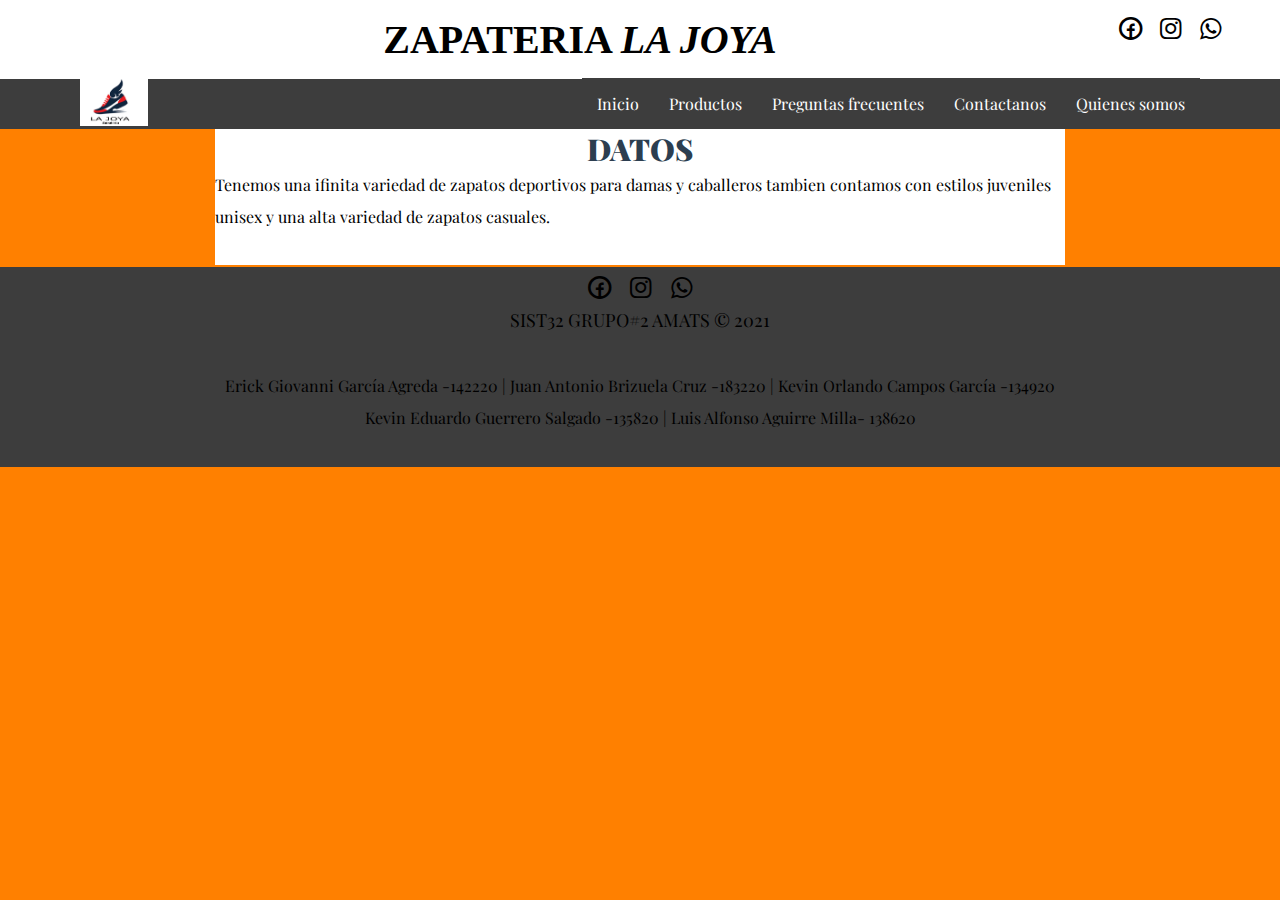
<file: index.html>
<!DOCTYPE html>
<html>
<head>
	<meta charset="utf-8">
	<title>Inicio</title>
	<link rel="stylesheet" type="text/css" href="css/estilo.css">
</head>
<body>
	<div class="bannertext">
		<div >
			<a href="#" class="icon-whatsapp" target="_blank"></a>
			<a href="https://www.instagram.com/" class="icon-instagram" target="_blank"></a>
			<a href="https://www.facebook.com/" class="icon-facebook" target="_blank"></a>
		</div>
		<h1>ZAPATERIA <i>LA JOYA</i></h1>

	</div>
	<header>
		<div class="contmenu">
		<figure class="logo">
			<img src="img/logo1.png">
		</figure>
		<input type="checkbox" id="menu-bar">
		<label class="icon-menu" for="menu-bar"></label>
		<nav class="menu">
			<a href="index.html" >Inicio</a>
			<a href="productos.html" >Productos</a>
			<a href="preguntas.html" >Preguntas frecuentes</a>
			<a href="contactos.html" >Contactanos</a>
			<a href="quienessomos.html" >Quienes somos</a>
		</nav>
		</div>
	</header>
		
		<div class="contenedor">
	
	<h1 id="h1gal"><b>DATOS</b></h1>
		<p>
		Tenemos una ifinita variedad de zapatos deportivos para damas y caballeros tambien contamos con estilos juveniles unisex y una alta variedad de zapatos casuales. 
		</p>
		</section>
	</div>
	
	
	<footer> 
			<div class="sociales">
				<a href="https://www.facebook.com/" class="icon-facebook" target="_blank"></a>
				<a href="https://www.instagram.com/" class="icon-instagram" target="_blank"></a>
				<a href="" class="icon-whatsapp" target="_blank"></a>
			</div>
			<p class="copy">SIST32  GRUPO#2 AMATS &copy; 2021</p>
			<p>Erick Giovanni García Agreda -142220 | Juan Antonio Brizuela Cruz -183220 | Kevin Orlando Campos García -134920
				<br>Kevin Eduardo Guerrero Salgado -135820 | Luis Alfonso Aguirre Milla- 138620</p>
	</footer>
</body>
</html>
</file>
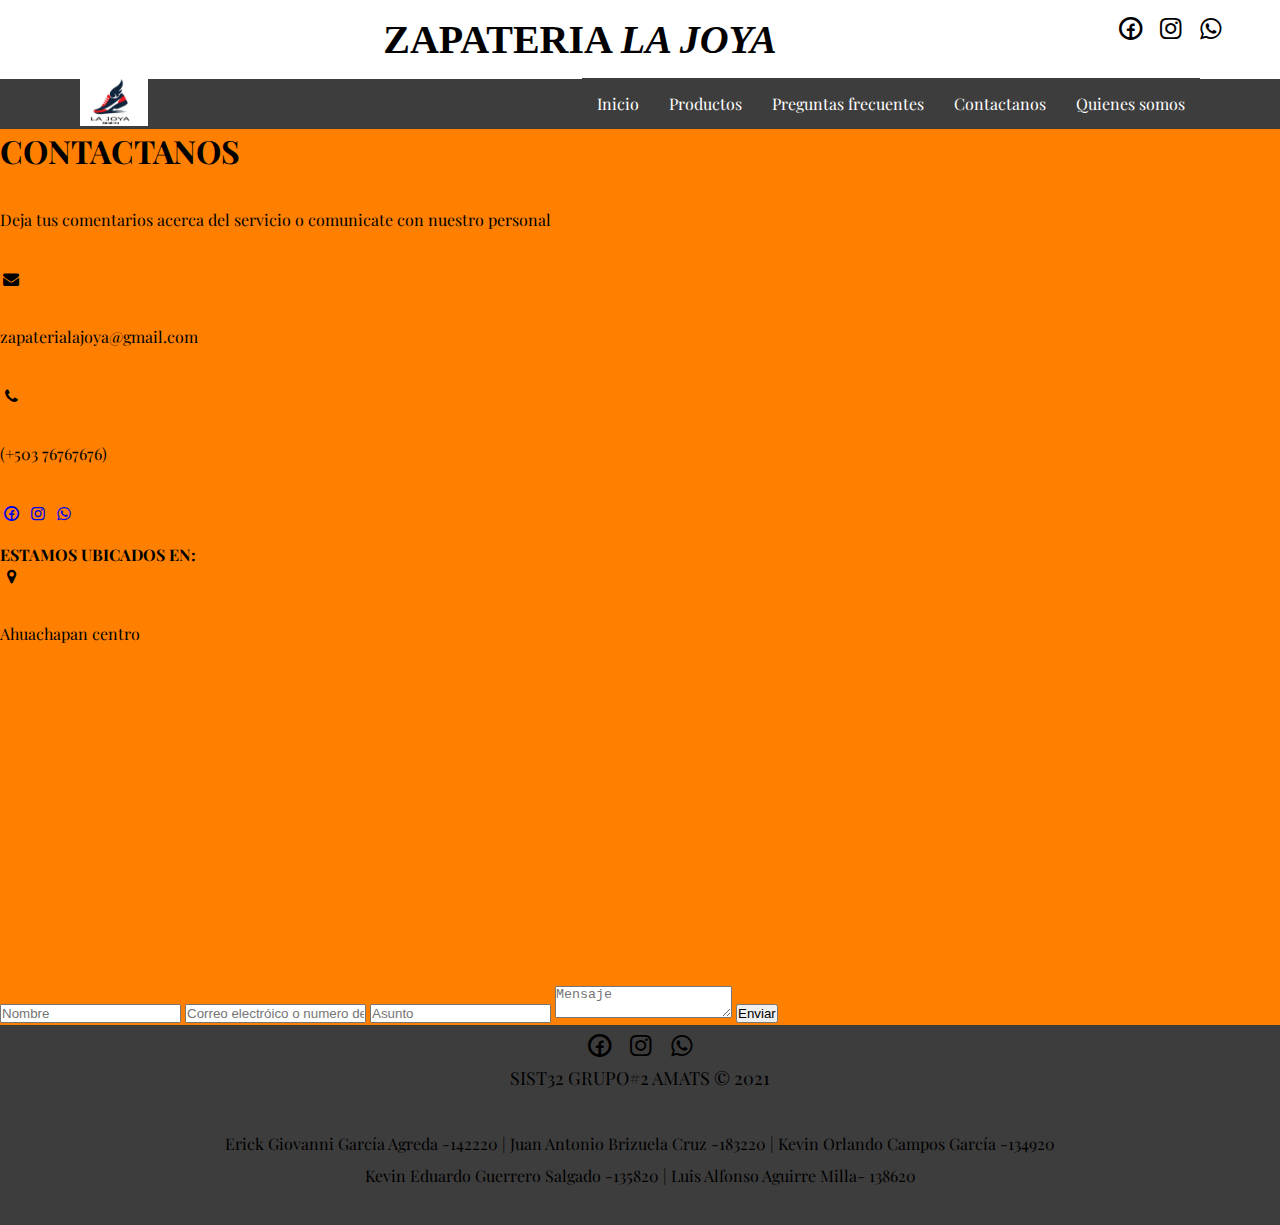
<file: contactos.html>
<!DOCTYPE html>
<html>
<head>
	<meta charset="utf-8">
	<title>Contactanos</title>
	<link rel="stylesheet" type="text/css" href="css/estilo.css">
</head>
<body>
	<div class="bannertext">
		<div >
			<a href="#" class="icon-whatsapp" target="_blank"></a>
			<a href="https://www.instagram.com/" class="icon-instagram" target="_blank"></a>
			<a href="https://www.facebook.com/" class="icon-facebook" target="_blank"></a>
		</div>
		<h1>ZAPATERIA <i>LA JOYA</i></h1>

	</div>
	<header>
		<div class="contmenu">
		<figure class="logo">
			<img src="img/logo1.png">
		</figure>
		<input type="checkbox" id="menu-bar">
		<label class="icon-menu" for="menu-bar"></label>
		<nav class="menu">
			<a href="index.html" >Inicio</a>
			<a href="productos.html" >Productos</a>
			<a href="preguntas.html" >Preguntas frecuentes</a>
			<a href="contactos.html" >Contactanos</a>
			<a href="quienessomos.html" >Quienes somos</a>
		</nav>
		</div>
	</header>
	 <div class="contencontac">
	 	<h1>CONTACTANOS</h1>
        <div class="contenido">

            <div class="info">

               
            	<div class="col">
                    
                    <p><br>Deja tus comentarios acerca del servicio o comunicate con nuestro personal</p>
          
                </div>

                <div class="col">
                    <i class="icono icon-mail-alt"></i>
                    <p><br>zapaterialajoya@gmail.com</p>
                </div>

                <div class="col">
                    <i class="icono icon-phone"></i>
                    <p><br>(+503 76767676)  </p>
                </div>

                <div class="redess">

                    <a href="#"><i class="icon-facebook"></i></a>
                    <a href="#"><i class="icon-instagram"></i></a>
                    <a href="#"><i class="icon-whatsapp"></i></a>
                   

                   

                </div>
                <br>

<div class="mapa">
       <h4>ESTAMOS UBICADOS EN:</h4>

       <div class="col">
       				
                    <i class="icono icon-location"></i>
 	        <p><br>Ahuachapan centro </p>
        </div>

<iframe src="https://www.google.com/maps/embed?pb=!1m18!1m12!1m3!1d30979.959700429245!2d-89.86116906099858!3d13.929108578759461!2m3!1f0!2f0!3f0!3m2!1i1024!2i768!4f13.1!3m3!1m2!1s0x8f6297f741d75d2f%3A0x1c94dcbed1dabe39!2sAhuachap%C3%A1n!5e0!3m2!1ses!2ssv!4v1592344392666!5m2!1ses!2ssv" width="400" height="300" frameborder="0" style="border:1px;" allowfullscreen="" aria-hidden="false" tabindex="0"></iframe>   </div>
            </div>

            <form action="enviado.html" method="GET" class="formulario">
            	
                <input type="text" name="nombre" placeholder="Nombre" id="nombre">
                <input type="text" name="correo" placeholder="Correo electróico o numero de telfono" id="correo">
                <input type="text" name="asunto" placeholder="Asunto" id="asunto">
                <textarea name="mensaje" id="mensaje" placeholder="Mensaje"></textarea>
                <button type="button"  >Enviar</button>


            </form>

        </div>

    </div>

   

	<footer> 
			<div class="sociales">
				<a href="https://www.facebook.com/" class="icon-facebook" target="_blank"></a>
				<a href="https://www.instagram.com/" class="icon-instagram" target="_blank"></a>
				<a href="#" class="icon-whatsapp" target="_blank"></a>
			</div>
			<p class="copy">SIST32  GRUPO#2 AMATS &copy; 2021</p>
			<p>Erick Giovanni García Agreda -142220 | Juan Antonio Brizuela Cruz -183220 | Kevin Orlando Campos García -134920
				<br>Kevin Eduardo Guerrero Salgado -135820 | Luis Alfonso Aguirre Milla- 138620</p>
	</footer>
</body>
</html>
</file>
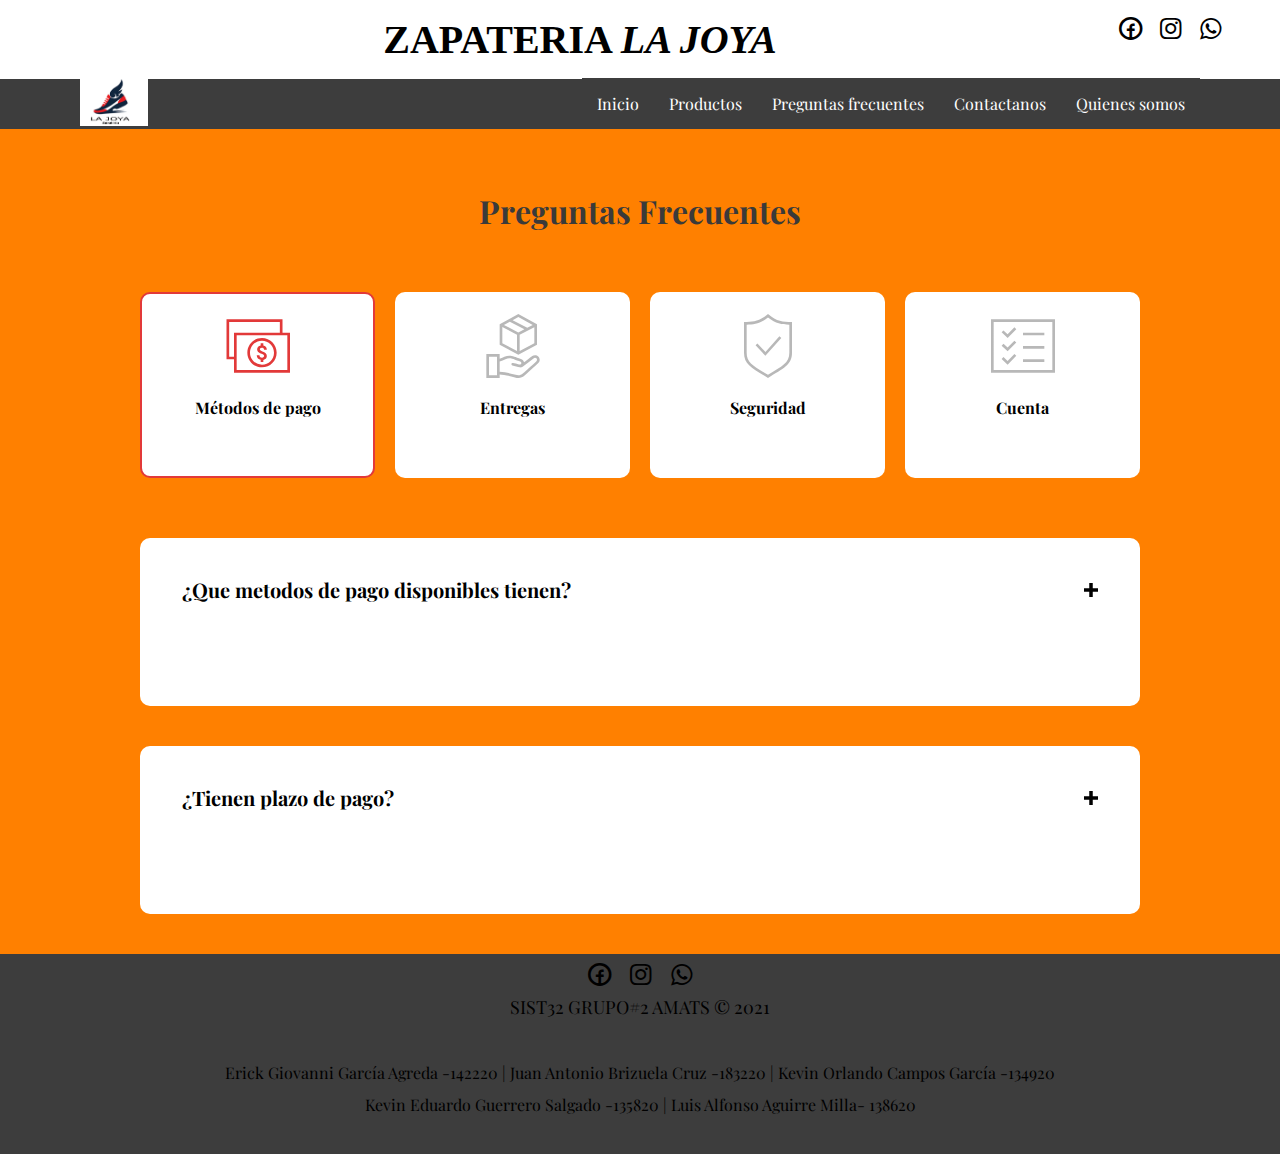
<file: preguntas.html>
<!DOCTYPE html>
<html lang="en">
<head>
	<meta charset="UTF-8">
	<meta name="viewport" content="width=device-width, initial-scale=1.0">
	<link rel="preconnect" href="https://fonts.gstatic.com">
	<link href="https://fonts.googleapis.com/css2?family=Roboto:wght@400;700&display=swap" rel="stylesheet"> 
	<link rel="stylesheet" href="css/estilos.css">
	<link rel="stylesheet" type="text/css" href="css/estilo.css">
	<title>Preguntas Frecuentes</title>
</head>
<body>
	<div class="bannertext">
		<div >
			<a href="#" class="icon-whatsapp" target="_blank"></a>
			<a href="https://www.instagram.com/" class="icon-instagram" target="_blank"></a>
			<a href="https://www.facebook.com/" class="icon-facebook" target="_blank"></a>
		</div>
		<h1>ZAPATERIA <i>LA JOYA</i></h1>

	</div>
	<header>
		<div class="contmenu">
		<figure class="logo">
			<img src="img/logo1.png">
		</figure>
		<input type="checkbox" id="menu-bar">
		<label class="icon-menu" for="menu-bar"></label>
		<nav class="menu">
			<a href="index.html" >Inicio</a>
			<a href="productos.html" >Productos</a>
			<a href="preguntas.html" >Preguntas frecuentes</a>			
			<a href="contactos.html" >Contactanos</a>
			<a href="quienessomos.html" >Quienes somos</a>
		</nav>
		</div>
	</header>
	<main>
		<h1 class="titulo">Preguntas Frecuentes</h1>
		<div class="categorias" id="categorias">
			<div class="categoria activa" data-categoria="metodos-pago">
				<svg viewbox="0 0 24 24" xmlns="http://www.w3.org/2000/svg" fill-rule="evenodd" clip-rule="evenodd"><path d="M21.19 7h2.81v15h-21v-5h-2.81v-15h21v5zm1.81 1h-19v13h19v-13zm-9.5 1c3.036 0 5.5 2.464 5.5 5.5s-2.464 5.5-5.5 5.5-5.5-2.464-5.5-5.5 2.464-5.5 5.5-5.5zm0 1c2.484 0 4.5 2.016 4.5 4.5s-2.016 4.5-4.5 4.5-4.5-2.016-4.5-4.5 2.016-4.5 4.5-4.5zm.5 8h-1v-.804c-.767-.16-1.478-.689-1.478-1.704h1.022c0 .591.326.886.978.886.817 0 1.327-.915-.167-1.439-.768-.27-1.68-.676-1.68-1.693 0-.796.573-1.297 1.325-1.448v-.798h1v.806c.704.161 1.313.673 1.313 1.598h-1.018c0-.788-.727-.776-.815-.776-.55 0-.787.291-.787.622 0 .247.134.497.957.768 1.056.344 1.663.845 1.663 1.746 0 .651-.376 1.288-1.313 1.448v.788zm6.19-11v-4h-19v13h1.81v-9h17.19z"/></svg>
				<p>Métodos de pago</p>
			</div>
			<div class="categoria" data-categoria="entregas">
				<svg viewbox="0 0 24 24" xmlns="http://www.w3.org/2000/svg" fill-rule="evenodd" clip-rule="evenodd"><path d="M7 24h-5v-9h5v1.735c.638-.198 1.322-.495 1.765-.689.642-.28 1.259-.417 1.887-.417 1.214 0 2.205.499 4.303 1.205.64.214 1.076.716 1.175 1.306 1.124-.863 2.92-2.257 2.937-2.27.357-.284.773-.434 1.2-.434.952 0 1.751.763 1.751 1.708 0 .49-.219.977-.627 1.356-1.378 1.28-2.445 2.233-3.387 3.074-.56.501-1.066.952-1.548 1.393-.749.687-1.518 1.006-2.421 1.006-.405 0-.832-.065-1.308-.2-2.773-.783-4.484-1.036-5.727-1.105v1.332zm-1-8h-3v7h3v-7zm1 5.664c2.092.118 4.405.696 5.999 1.147.817.231 1.761.354 2.782-.581 1.279-1.172 2.722-2.413 4.929-4.463.824-.765-.178-1.783-1.022-1.113 0 0-2.961 2.299-3.689 2.843-.379.285-.695.519-1.148.519-.107 0-.223-.013-.349-.042-.655-.151-1.883-.425-2.755-.701-.575-.183-.371-.993.268-.858.447.093 1.594.35 2.201.52 1.017.281 1.276-.867.422-1.152-.562-.19-.537-.198-1.889-.665-1.301-.451-2.214-.753-3.585-.156-.639.278-1.432.616-2.164.814v3.888zm3.79-19.913l3.21-1.751 7 3.86v7.677l-7 3.735-7-3.735v-7.719l3.784-2.064.002-.005.004.002zm2.71 6.015l-5.5-2.864v6.035l5.5 2.935v-6.106zm1 .001v6.105l5.5-2.935v-6l-5.5 2.83zm1.77-2.035l-5.47-2.848-2.202 1.202 5.404 2.813 2.268-1.167zm-4.412-3.425l5.501 2.864 2.042-1.051-5.404-2.979-2.139 1.166z"/></svg>
				<p>Entregas</p>
			</div>
			<div class="categoria" data-categoria="seguridad">
				<svg viewbox="0 0 24 24" xmlns="http://www.w3.org/2000/svg" fill-rule="evenodd" clip-rule="evenodd"><path d="M12 0c-3.371 2.866-5.484 3-9 3v11.535c0 4.603 3.203 5.804 9 9.465 5.797-3.661 9-4.862 9-9.465v-11.535c-3.516 0-5.629-.134-9-3zm0 1.292c2.942 2.31 5.12 2.655 8 2.701v10.542c0 3.891-2.638 4.943-8 8.284-5.375-3.35-8-4.414-8-8.284v-10.542c2.88-.046 5.058-.391 8-2.701zm5 7.739l-5.992 6.623-3.672-3.931.701-.683 3.008 3.184 5.227-5.878.728.685z"/></svg>
				<p>Seguridad</p>
			</div>
			<div class="categoria" data-categoria="cuenta">
				<svg viewbox="0 0 24 24" xmlns="http://www.w3.org/2000/svg" fill-rule="evenodd" clip-rule="evenodd"><path d="M9.484 15.696l-.711-.696-2.552 2.607-1.539-1.452-.698.709 2.25 2.136 3.25-3.304zm0-5l-.711-.696-2.552 2.607-1.539-1.452-.698.709 2.25 2.136 3.25-3.304zm0-5l-.711-.696-2.552 2.607-1.539-1.452-.698.709 2.25 2.136 3.25-3.304zm10.516 11.304h-8v1h8v-1zm0-5h-8v1h8v-1zm0-5h-8v1h8v-1zm4-5h-24v20h24v-20zm-1 19h-22v-18h22v18z"/></svg>
				<p>Cuenta</p>
			</div>
		</div>

		<div class="preguntas">

			<!-- Preguntas Metodos de pago -->
			<div class="contenedor-preguntas activo" data-categoria="metodos-pago">
				<div class="contenedor-pregunta">
					<p class="pregunta">¿Que metodos de pago disponibles tienen? <img src="./img/suma.svg" alt="Abrir Respuesta" /></p>
					<p class="respuesta">Ahorita tenemos todo tipo de pagos ya sea en efectivo contra envio o tarjetas de credito como Masterd Card, Visa</p>
				</div>
				<div class="contenedor-pregunta">
					<p class="pregunta">¿Tienen plazo de pago? <img src="./img/suma.svg" alt="Abrir Respuesta" /></p>
					<p class="respuesta">Por el momento no tenemos plazos de pago, todo se paga completo por el producto pero estamos trabajando en llevarle un mejor servicio a los clientes</p>
				</div>
			</div>

			<!-- Preguntas Entregas -->
			<div class="contenedor-preguntas" data-categoria="entregas">
				<div class="contenedor-pregunta">
					<p class="pregunta">¿Tienen entregas a domicilio? <img src="./img/suma.svg" alt="Abrir Respuesta" /></p>
					<p class="respuesta">Si tenes entregas a domicilio a todos los paises con todos su protocolos de sanatizacion como tambien tenemos nuestras sucursales en Santa Ana y Ahuachapan por si quieren visitarnos</p>
				</div>
				<div class="contenedor-pregunta">
					<p class="pregunta">¿En cuanto sale el envio a mi país? <img src="./img/suma.svg" alt="Abrir Respuesta" /></p>
					<p class="respuesta">Dependiendo la zona donde viva como tambien la ciudad por lo general el envio se acopla concorde al producto adquirido</p>
				</div>
			</div>

			<!-- Preguntas Seguridad -->
			<div class="contenedor-preguntas" data-categoria="seguridad">
				<div class="contenedor-pregunta">
					<p class="pregunta">¿Como puedo saber si son confiables? <img src="./img/suma.svg" alt="Abrir Respuesta" /></p>
					<p class="respuesta">Tenemos refencias de todos los paises como tambien de El Salvador trabajamos con sistema de facturacion para reclamos o cambios del producto</p>
				</div>
				<div class="contenedor-pregunta">
					<p class="pregunta">¿Que pasa con mis datos personales? <img src="./img/suma.svg" alt="Abrir Respuesta" /></p>
					<p class="respuesta">Los datos personales nuestra empresa no los veo nada mas veo su nombre y domicilio que se guardan en una base de datos por inconvenientes que sucedan de algun cambio de producto o consultas</p>
				</div>
			</div>

			<!-- Preguntas Cuenta -->
			<div class="contenedor-preguntas" data-categoria="cuenta">
				<div class="contenedor-pregunta">
					<p class="pregunta">¿Como puedo acceder a mis pedidos? <img src="./img/suma.svg" alt="Abrir Respuesta" /></p>
					<p class="respuesta">Para eso tenemos una seccion de pedidos donde ahi puedes ver tus compras realizadas como tambien el pago estipulado por el producto</p>
				</div>
				<div class="contenedor-pregunta">
					<p class="pregunta">¿Tienen sucursales en El pais? <img src="./img/suma.svg" alt="Abrir Respuesta" /></p>
					<p class="respuesta">Tenemos Sucursales en Santa Ana, San salvador, Ahuachapan donde pueden visitarnos para tener una mejor interaccion con el cliente y darle un producto de calidad y recuerda que nosotros hacemos que el mundo camine mejor</p>
				</div>
			</div>




		</div>
	</main>
	<script src="js/categorias.js"></script>
	<script src="js/preguntasFrecuentes.js"></script>
	<footer> 
			<div class="sociales">
				<a href="https://www.facebook.com/" class="icon-facebook" target="_blank"></a>
				<a href="https://www.instagram.com/" class="icon-instagram" target="_blank"></a>
				<a href="#" class="icon-whatsapp" target="_blank"></a>
			</div>
			<p class="copy">SIST32  GRUPO#2 AMATS &copy; 2021</p>
			<p>Erick Giovanni García Agreda -142220 | Juan Antonio Brizuela Cruz -183220 | Kevin Orlando Campos García -134920
				<br>Kevin Eduardo Guerrero Salgado -135820 | Luis Alfonso Aguirre Milla- 138620</p>
	</footer>
</body>
</html>
</file>
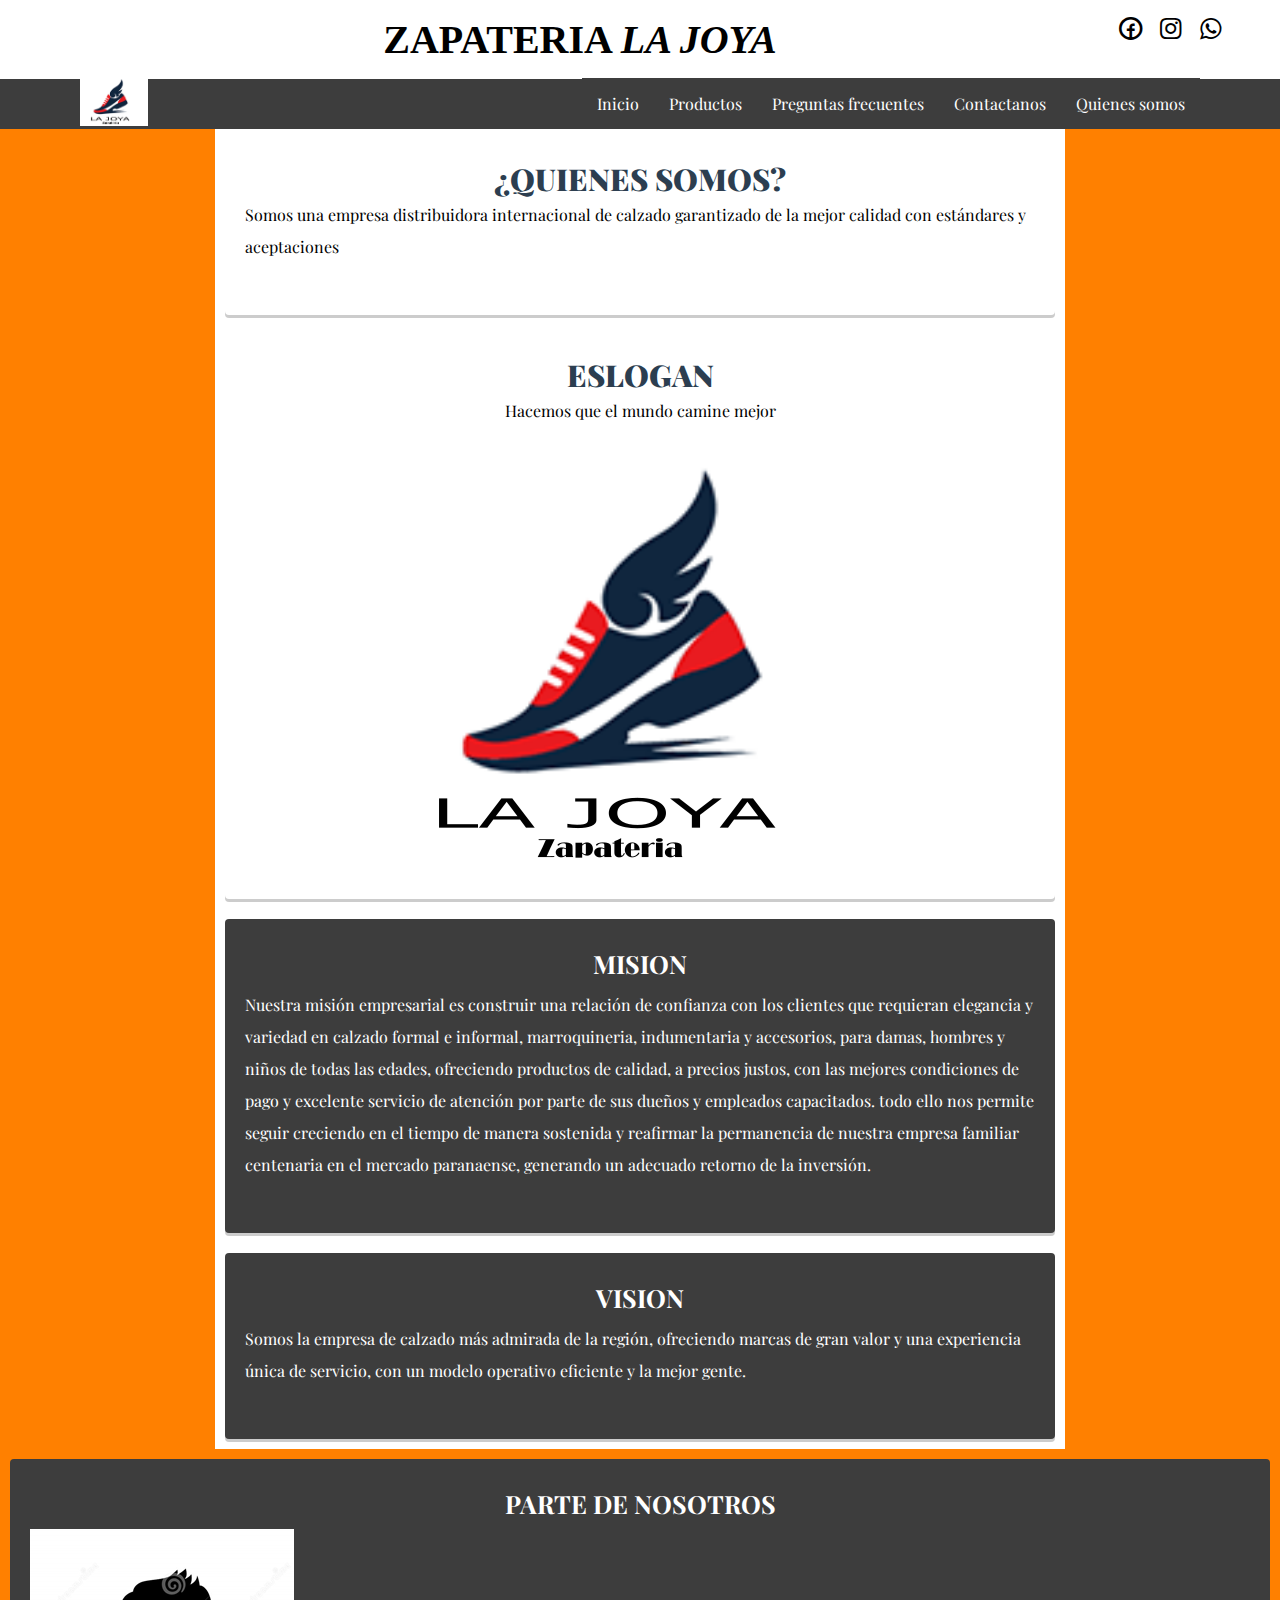
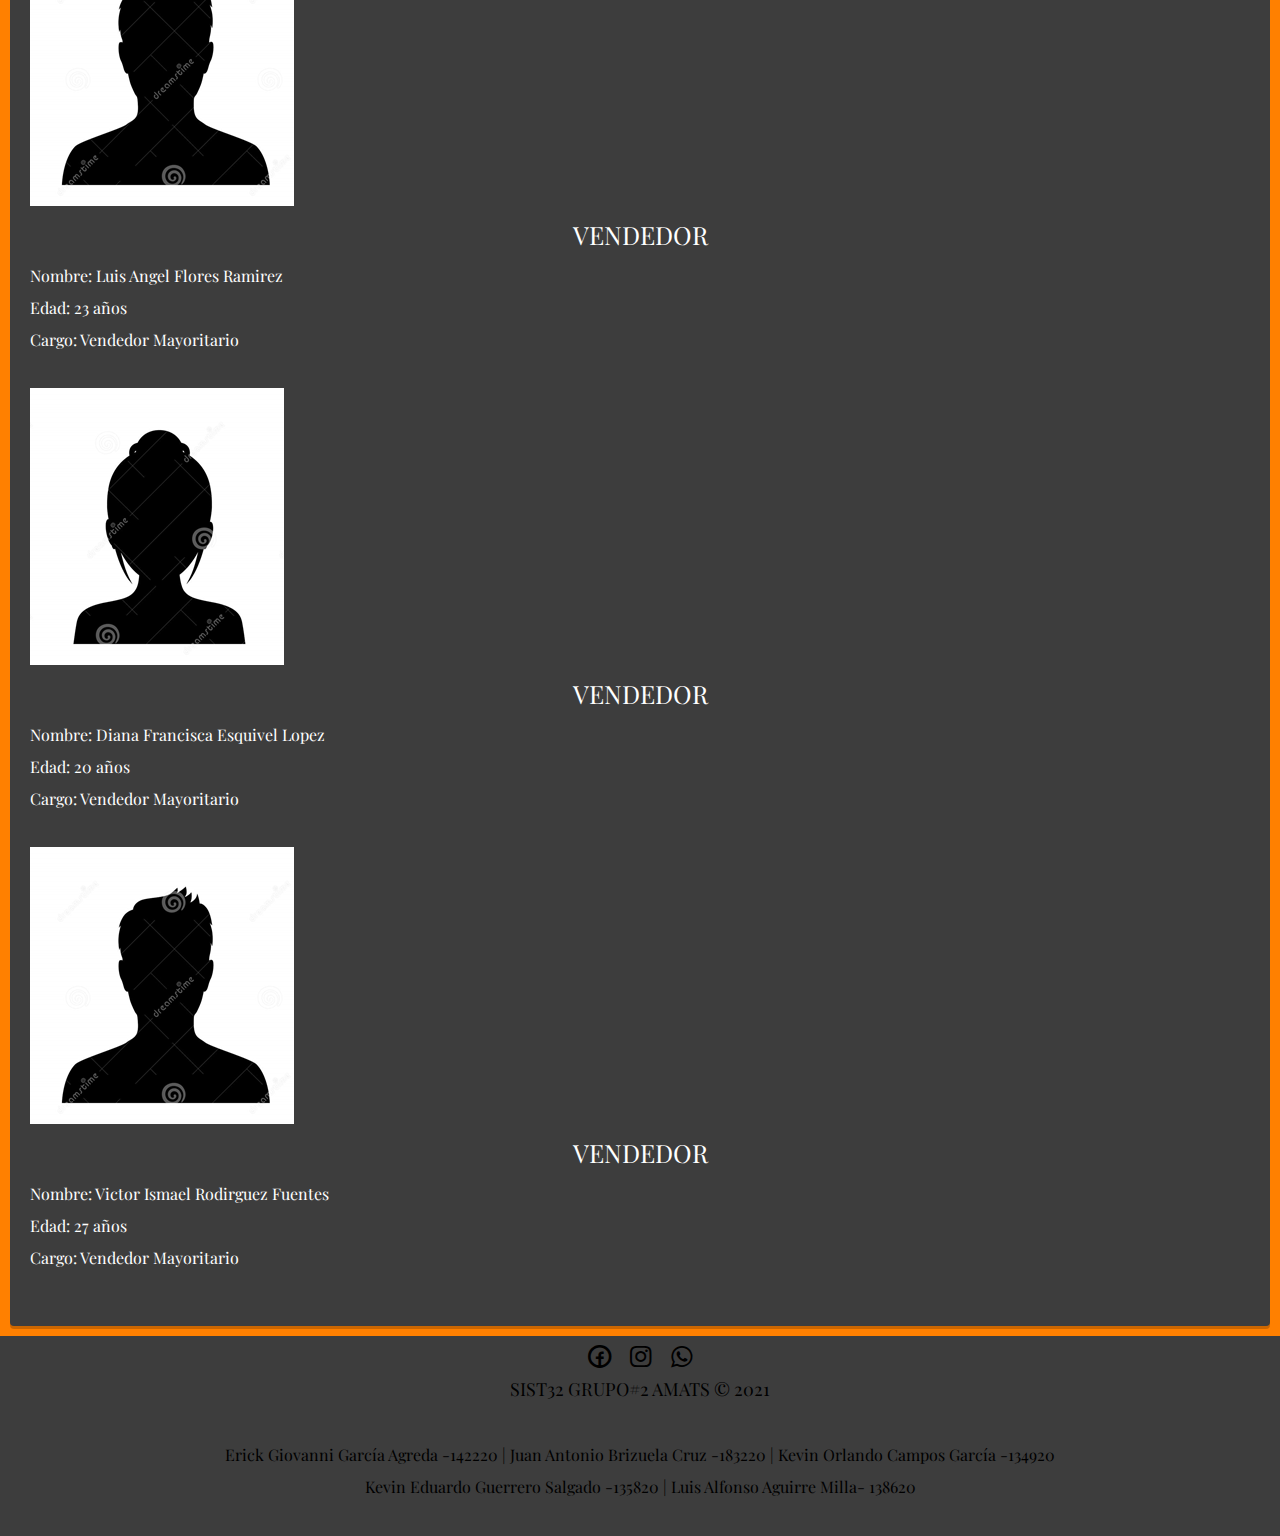
<file: quienessomos.html>
<!DOCTYPE html>
<html>
<head>
	<meta charset="utf-8">
	<title>Quienes somos</title>
	<link rel="stylesheet" type="text/css" href="css/estilo.css">
</head>
<body>
	<div class="bannertext">
		<div >
			<a href="#" class="icon-whatsapp" target="_blank"></a>
			<a href="https://www.instagram.com/" class="icon-instagram" target="_blank"></a>
			<a href="https://www.facebook.com/" class="icon-facebook" target="_blank"></a>
		</div>
		<h1>ZAPATERIA <i>LA JOYA</i></h1>

	</div>
	<header>
		<div class="contmenu">
		<figure class="logo">
			<img src="img/logo1.png">
		</figure>
		<input type="checkbox" id="menu-bar">
		<label class="icon-menu" for="menu-bar"></label>
		<nav class="menu">
			<a href="index.html" >Inicio</a>
			<a href="productos.html" >Productos</a>
			<a href="preguntas.html" >Preguntas frecuentes</a>			<a href="contactos.html" >Contactanos</a>
			<a href="quienessomos.html" >Quienes somos</a>
		</nav>
		</div>
	</header>
	<div class="contenedor">
		<section>
		<h1 id="h1gal"><b>¿QUIENES SOMOS?</b></h1>
		<p>Somos una empresa distribuidora internacional de calzado garantizado de la mejor calidad con estándares y aceptaciones
		</p>
		</section>
	</div>	
	<div class="contenedor">
		<section>
		<h1 id="h1gal"><b>ESLOGAN</b></h1>
		<center><p>Hacemos que el mundo camine mejor</p><img src="img/logo1.png"></center>
		</section>
	</div>	
	
	<div class="contenedor">
		<section id="colorsec">
			<h2><b>MISION</b></h2>
			<p> Nuestra misión empresarial es construir una relación de confianza con los clientes que requieran elegancia y variedad en calzado formal e informal, marroquineria, indumentaria y accesorios, para damas, hombres y niños de todas las edades, ofreciendo productos de calidad, a precios justos, con las mejores condiciones de pago y excelente servicio de atención por parte de sus dueños y empleados capacitados. todo ello nos permite seguir creciendo en el tiempo de manera sostenida y reafirmar la permanencia de nuestra empresa familiar centenaria en el mercado paranaense, generando un adecuado retorno de la inversión.
</p>
		</section>
	</div>
	<div class="contenedor">
		<section id="colorsec">
			<h2><b>VISION</b></h2>
			<p>Somos la empresa de calzado más admirada de la región, ofreciendo marcas de gran valor y una experiencia única de servicio, con un modelo operativo eficiente y la mejor gente.</p>
		</section>
	</div>
		<div class="contcard">
			<section id="colorsec">
			<h2><b>Parte de nosotros</b></h2>
			<div class="card" >
				<img src="img vendedor/vend1.png" >
				<h2>Vendedor</h2>
				<p> Nombre: Luis Angel Flores Ramirez <br>Edad: 23 años<br>
    Cargo: Vendedor Mayoritario<br>
				</p>
				
			</div>
			<div class="card">
				<img src="img vendedor/vend2.png">
				<h2>Vendedor </h2>
				<p>Nombre: Diana Francisca Esquivel Lopez<br>
	Edad: 20 años<br>
    Cargo: Vendedor Mayoritario<br>
				
			</div>
			<div class="card">
				<img src="img vendedor/vend1.png">
				<h2>Vendedor </h2>
				<p>Nombre: Victor Ismael Rodirguez Fuentes<br>
	Edad: 27 años<br>
    Cargo: Vendedor Mayoritario<br>
				
			</div>
			</section>
		</div>
	</div>
		<footer> 
			<div class="sociales">
				<a href="https://www.facebook.com/" class="icon-facebook" target="_blank"></a>
				<a href="https://www.instagram.com/" class="icon-instagram" target="_blank"></a>
				<a href="#" class="icon-whatsapp" target="_blank"></a>
			</div>
			
			<p class="copy">SIST32  GRUPO#2 AMATS &copy; 2021</p>
			<p>Erick Giovanni García Agreda -142220 | Juan Antonio Brizuela Cruz -183220 | Kevin Orlando Campos García -134920
				<br>Kevin Eduardo Guerrero Salgado -135820 | Luis Alfonso Aguirre Milla- 138620</p>
	</footer>
</body>
</html>
</file>
<file: css/estilo.css>
@import url('https://fonts.googleapis.com/css2?family=Playfair+Display&display=swap');
@import url(fontello.css);
@import url(menu.css);

@import url(productos.css);

*{
	margin: 0;
	padding: 0;
	box-sizing: border-box;
}

body{
	background:#ff8000;
	font-family: sans-serif;
	transition: padding-top 0.5s ease;
	font-family: 'Playfair Display', serif;
}
header{
	width: 100%;
	height: 50px;
	background:#3d3d3d;
	color: #fff;

	display: flex;
	justify-content: space-between;
	align-items: center;
	padding: 0 5rem;
	box-sizing: border-box;
	position: sticky;
	top: 0;
	left: 0;
	z-index: 100;
}

.contenedor{
	max-width: 850px;
	margin: 0 auto;
	display: flex;
	flex-direction: column;
	background: #fff;	
}

section{
	margin: 10px;
	padding: 20px;
	max-width: 100%;
	background: white;
	border-radius: 4px;
	box-shadow: 0 3px 0 rgba(0,0,0,0.2);
}
#colorsec{
	margin: 10px;
	padding: 20px;
	max-width: 100%;
	background: #3d3d3d;
	border-radius: 4px;
	box-shadow: 0 3px 0 rgba(0,0,0,0.2);
}
h2{
	font-size: 20px;
	text-transform: uppercase;
	font-weight: 400;
	line-height: 2;
	color: #2c3e50;
	text-align: center;
}

p{
	margin-bottom: 2rem;
	line-height: 2;
	color: #000;
}
#colorsec h2{
	font-size: 25px;
	text-transform: uppercase;
	font-weight: 400;
	line-height: 2;
	color: #fff;
	text-align: center;
}
#colorsec p{
	margin-bottom: 2rem;
	line-height: 2;
	color: #fff;
}
footer{
	width: 100%;
	padding: 0.1rem 2rem;
	text-align: center;
	background-color:  #3d3d3d; 
	box-sizing: border-box;
	margin-top: 2px;
}
.copy{
	font-size: 18px;
	text-align: center;
}
.sociales{
	width:100%;
	text-align: center;
	font-size: 25px;
}
.sociales a{
	color: #000;
	text-decoration: none;
}
</file>
<file: css/estilos.css>
:root {
	--primario: #e23939;
	--gris-claro: #B8B8B8;
	--sombra: 0 0 13px 0 rgba(185,185,185, .25);
}

* {
	box-sizing: border-box;
	margin: 0;
	padding: 0;
}

body {
	background: #f8fafb;
	font-family: 'Roboto', sans-serif;
}

main {
	max-width: 1000px;
	width: 90%;
	margin: 40px auto;
}

.titulo {
	color: #3a3a3a;
	font-weight: 700;
	text-align: center;
	margin: 60px 0;
}

/*! =================================================*/
/*! ============= Categorias ============= */
/*! =================================================*/
.categorias {
	display: grid;
	grid-template-columns: repeat(4, 1fr);
	gap: 20px;
	margin-bottom: 60px;
}

.categoria {
	cursor: pointer;
	text-align: center;
	padding: 20px;
	border-radius: 10px;
	background: #fff;
	font-weight: 700;
	color: var(--gris-claro);
	border: 2px solid transparent;
	transition: .3s ease all;
}

.categoria:hover {
	box-shadow: var(--sombra);
	color: #000;
}

.categoria:hover path {
	fill: var(--primario);
}

.categoria svg {
	width: 64px;
	margin-bottom: 10px;
}

.categoria path {
	fill: var(--gris-claro);
	transition: .3s ease all;
}

.categoria.activa {
	border: 2px solid var(--primario);
	color: #000;
}

.categoria.activa path {
	fill: var(--primario);
}

/*! =================================================*/
/*! ============= Contenedor Preguntas ============= */
/*! =================================================*/
.contenedor-preguntas {
	display: none;
	grid-template-columns: 1fr;
	gap: 40px;
}

.contenedor-preguntas.activo {
	display: grid;
}

.contenedor-pregunta {
	background: #fff;
	padding: 40px;
	border: 2px solid transparent;
	border-radius: 10px;
	overflow: hidden;
	transition: .3s ease all;
	cursor: pointer;
}

.contenedor-pregunta:hover {
	box-shadow: var(--sombra);
}

.contenedor-pregunta.activa {
	border: 2px solid var(--primario);
}

/*! =================================================*/
/*! ============= Preguntas ============= */
/*! =================================================*/
.pregunta {
	font-weight: 700;
	font-size: 20px;
	line-height: 20px;
	display: flex;
	justify-content: space-between;
	align-items: center;
}

.pregunta img {
	width: 14px;
}

.respuesta {
	color: #808080;
	line-height: 30px;
	max-height: 0;
	opacity: 0;
	transition: .3s ease all;
}

.contenedor-pregunta.activa .respuesta {
	opacity: 1;
	margin-top: 20px;
}

.contenedor-pregunta.activa img {
	transform: rotate(45deg);
}

/*! =================================================*/
/*! ============= Responsive Design ============= */
/*! =================================================*/
@media screen and (max-width: 820px){
	.categorias {
		grid-template-columns: 1fr 1fr;
	}

	.categoria {
		padding: 10px;
		display: flex;
		align-items: center;
		justify-content: center;
		border-radius: 5px;
	}

	.categoria svg {
		width: 30px;
		margin-right: 10px;
		margin-bottom: 0;
	}
}

@media screen and (max-width: 500px){
	.categorias {
		grid-template-columns: 1fr;
	}
}
</file>
